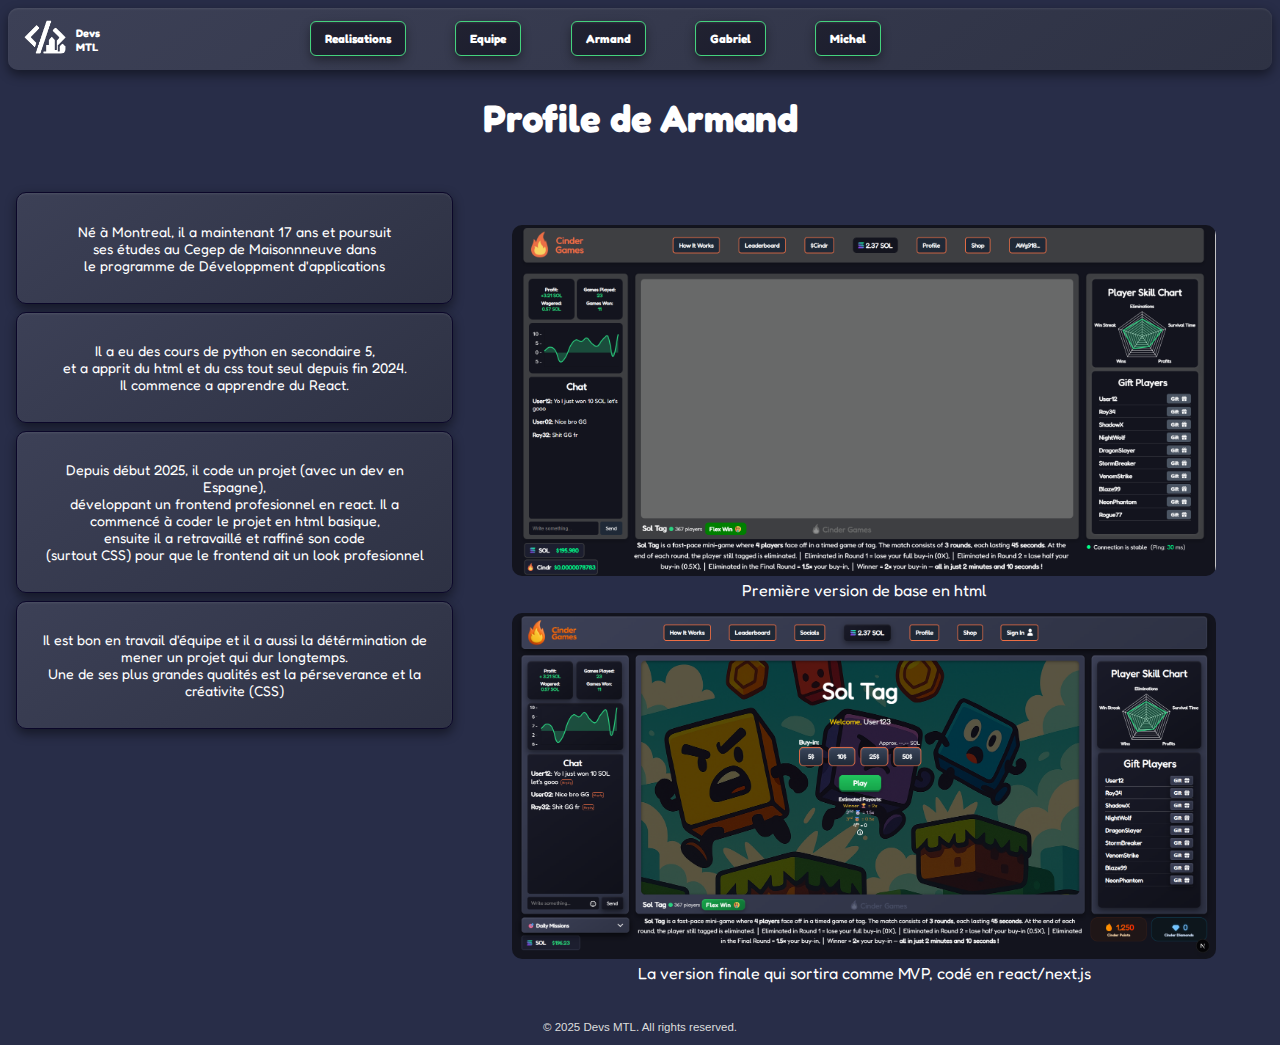
<file: armand.html>
<!DOCTYPE html>
<html lang="en">
<head>
<title>Armand Carstea Radu</title>
<meta charset="UTF-8">
<link rel="stylesheet" href="styles.css">
<style>
.body {
    overflow-x: none !important;
}

  .box {
    padding: clamp(6px, 1.2vw, 15px) clamp(8px,2vw, 42px);
    background: linear-gradient(145deg, #3c4056, #2e3244); /* subtle gradient */
    box-shadow:
    0 0.35vw 0.8vw rgba(0, 0, 0, 0.45),    /* outer shadow */
    inset 0 0.1vw 0.15vw rgba(255, 255, 255, 0.08); /* inner shine */
    border-radius: 10px;
    border:1px solid rgb(11, 7, 41);
    width: 30vw;
    min-width: 100px;
    color: white;
    font-size: clamp(14px, 1.1vw, 23px);
    margin: 8px;
    transition: scale 0.3s ease;
  }

  .box:hover {
    scale: 1.03;
    transition: scale 0.3s ease;
  }

  .image-before {
   width: 55vw;
   height: auto;
   border-radius: 10px;
  }

  .image-after {
    width: 55vw;
   height: auto;
   border-radius: 10px;
   margin-top: 1vw;
  }

  .image-container {
margin-left: 35vw;
margin-top: -40vw;
margin-bottom: 3vw;
  }

  .image-single-wrapper {
    scale: 1;
    transition: scale 0.3s ease;
  }

  .image-single-wrapper:hover {
    scale: 1.03;
    transition: scale 0.3s ease;
  }

</style>

</head>

<body>

    <header class="header">
        <div style="display: flex;">
        <a href="index.html"><img src="./devmtllogo.png" class="logo"  class="page-transition"></a>
        <div style="text-align: left; font-weight: bold; font-size: 0.85vw; margin-left: -9.5vw; margin-top: clamp(5px, 0.75vw, 12px);">Devs <br> MTL</div>
    </div>
        <div class="button-container">
                <a href="realisations.html" class="page-transition"><button >Realisations</button></a>
                <a href="equipe.html"  class="page-transition"><button>Equipe</button></a>
                <a href="armand.html" class="page-transition"><button>Armand</button></a>
                <a href="gabriel.html"  class="page-transition"><button>Gabriel</button></a>
                <a href="michel.html"  class="page-transition"><button>Michel</button></a>
            </div>

    </header>

    <div style="text-align: center;">
    
    <h1 style="font-size: 3vw; margin-bottom: clamp(20px, 4vw, 81px);">Profile de Armand</h1>  

    <div syle="items-align: left;">
    <div class="box">
    <p>Né à Montreal, il a maintenant 17 ans et poursuit <br> ses études au Cegep de Maisonnneuve dans <br> le programme de Développment d'applications</p>
    </div>
    </div>

    <div syle="items-align: right;">
    <div class="box">
    <p>Il a eu des cours de python en secondaire 5,<br> et a apprit du html et du css tout seul depuis fin 2024.<br> Il commence a apprendre du React.</p>
    </div>
    </div>

    
    <div class="box">
    <p>Depuis début 2025, il code un projet (avec un dev en Espagne),<br> développant un frontend profesionnel en react. Il a commencé
         à coder le projet en html basique,<br> ensuite il a retravaillé et raffiné son code<br>(surtout CSS) pour que le frontend ait un look profesionnel</p>
         </div>

         <div class="box">
    <p>Il est bon en travail d'équipe et il a aussi la détérmination de mener un projet qui dur longtemps.<br>Une de ses plus grandes qualités est la pérseverance et la créativite (CSS)</p>
    </div>

         <div class="image-container">
         <div class="image-single-wrapper">
         <img src="./before.png" class="image-before">
         <div class="desc-1">Première version de base en html</div>
         </div>

         <div class="image-single-wrapper">
         <img src="./after.png" class="image-after">
         <div class="desc-2">La version finale qui sortira comme MVP, codé en react/next.js</div>
         </div>
         </div>
    </div>

         <footer>
  <p>© 2025 Devs MTL. All rights reserved.</p>
</footer>



         <div id="transitionOverlay">
  <img src="/devmtllogo.png" class="transition-logo" />
</div>
         

</body>

<script>
  const overlay = document.getElementById('transitionOverlay');
  const logo = overlay.querySelector('.transition-logo');

  // For all elements with the class
  document.querySelectorAll('.page-transition').forEach(el => {
    el.addEventListener('click', (e) => {
      e.preventDefault();

      // Get target URL from <a href> or <button data-target>
      const target = el.getAttribute('href') || el.dataset.target;

      if (!target) return;

      overlay.style.display = 'flex';
      logo.style.animation = 'none';
      void logo.offsetWidth; // Force reflow to restart animation
      logo.style.animation = 'logoTransition 1.5s ease-in-out forwards';

      setTimeout(() => {
        window.location.href = target;
      }, 1500);
    });
  });
</script>


<script>
    window.addEventListener('pageshow' , function() {
        const overlay = documents.getElementById('transitionOverlay');
        if (overlay) overlay.style.display = 'none';
    });
</script>




</html>
</file>
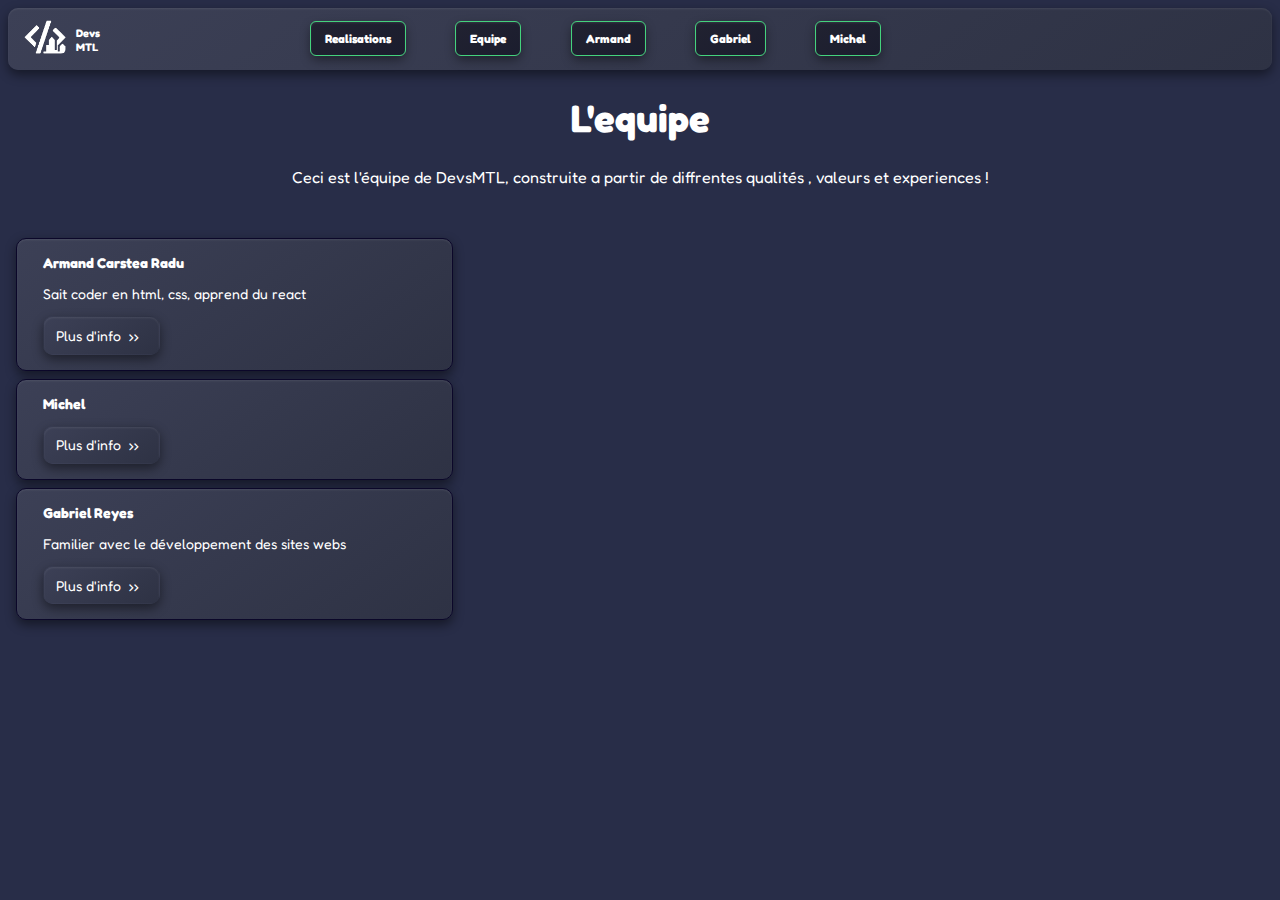
<file: equipe.html>
<!DOCTYPE html>
<html lang="en">
<head>
<title>Equipe</title>
<meta charset="UTF-8">
<link rel="stylesheet" href="styles.css">
<style>
.box {
    padding: clamp(6px, 1.2vw, 15px) clamp(8px,2vw, 42px);
    background: linear-gradient(145deg, #3c4056, #2e3244); 
    box-shadow:
    0 0.35vw 0.8vw rgba(0, 0, 0, 0.45), 
    inset 0 0.1vw 0.15vw rgba(255, 255, 255, 0.08);
    border-radius: 10px;
    border:1px solid rgb(11, 7, 41);
    width: 30vw;
    min-width: 100px;
    color: white;
    font-size: clamp(14px, 1.1vw, 23px);
    margin: 8px;
    transition: scale 0.3s ease;
  }

  .box:hover {
    scale: 1.03;
    transition: scale 0.3s ease;
  }

  .plus-info-btn {
    padding: clamp(6px, 0.75vw, 21px) clamp(10px, 1vw, 21px);
    background: linear-gradient(145deg, #3c4056, #2e3244);
    box-shadow:
    0 0.35vw 0.8vw rgba(0, 0, 0, 0.45), 
    inset 0 0.1vw 0.15vw rgba(255, 255, 255, 0.08);
    border-radius: 10px;
    width: 7vw;
    min-width: 75px;
    border: 1px solid transparent;
    color: white;
    text-decoration: none !important;
  }

  .plus-info-btn:active {
    text-decoration: none;
  }

  .chevron{
    margin-left: 8px !important;
  }

  .plus-info-btn:hover {
        border: 1px solid rgb(45, 162, 110);
        transition: all 0.3s;
  }

  .plus-info-btn .chevron {
    display: inline-block;
    transition: all 0.3s;
  }

  .plus-info-btn:hover .chevron {
    transform: translatex(7px);
    transition: all 0.3s;
  }

</style>
</head>

<body>

    <header class="header">
        <div style="display: flex;">
        <a href="index.html"><img src="./devmtllogo.png" class="logo"  class="page-transition"></a>
        <div style="text-align: left; font-weight: bold; font-size: 0.85vw; margin-left: -9.5vw; margin-top: clamp(5px, 0.75vw, 12px);">Devs <br> MTL</div>
    </div>
        <div class="button-container">
                <a href="realisations.html" class="page-transition"><button >Realisations</button></a>
                <a href="equipe.html"  class="page-transition"><button>Equipe</button></a>
                <a href="armand.html" class="page-transition"><button>Armand</button></a>
                <a href="gabriel.html"  class="page-transition"><button>Gabriel</button></a>
                <a href="michel.html"  class="page-transition"><button>Michel</button></a>
            </div>

    </header>

    <div style="align-items: center;">
    
    <h1 style="text-align: center; font-size: 3vw;">L'equipe</h1>  
    <p style="text-align: center; margin-bottom: 4vw">Ceci est l'équipe de DevsMTL, construite a partir de diffrentes qualités , valeurs et experiences !</p>
    
    <div class="box-container">
    <div class="box">
        <div style="font-weight: bold;">Armand Carstea Radu</div>
        <p>Sait coder en html, css, apprend du react</p>
        <a href="armand.html" style="text-decoration: none;"  class="page-transition"> <div class="plus-info-btn">Plus d'info<span class="chevron">››</span></div></a>
    </div>
    <div class="box">
        <div style="font-weight: bold;">Michel</div>
        <p></p>
        <a href="michel.html" style="text-decoration: none;"  class="page-transition"> <div class="plus-info-btn">Plus d'info<span class="chevron">››</span></div></a>
    </div>
    <div class="box">
        <div style="font-weight: bold;">Gabriel Reyes</div>
        <p>Familier avec le développement des sites webs</p>
       <a href="gabriel.html" style="text-decoration: none;"  class="page-transition"> <div class="plus-info-btn">Plus d'info<span class="chevron">››</span></div></a>
    </div>
    </div>
    </div>

<div id="transitionOverlay">
  <img src="/devmtllogo.png" class="transition-logo" />
</div>
         

</body>

<script>
  const overlay = document.getElementById('transitionOverlay');
  const logo = overlay.querySelector('.transition-logo');

  // For all elements with the class
  document.querySelectorAll('.page-transition').forEach(el => {
    el.addEventListener('click', (e) => {
      e.preventDefault();

      // Get target URL from <a href> or <button data-target>
      const target = el.getAttribute('href') || el.dataset.target;

      if (!target) return;

      overlay.style.display = 'flex';
      logo.style.animation = 'none';
      void logo.offsetWidth; // Force reflow to restart animation
      logo.style.animation = 'logoTransition 1.5s ease-in-out forwards';

      setTimeout(() => {
        window.location.href = target;
      }, 1500);
    });
  });
</script>


<script>
    window.addEventListener('pageshow' , function() {
        const overlay = documents.getElementById('transitionOverlay');
        if (overlay) overlay.style.display = 'none';
    });
</script>







</html>
</file>
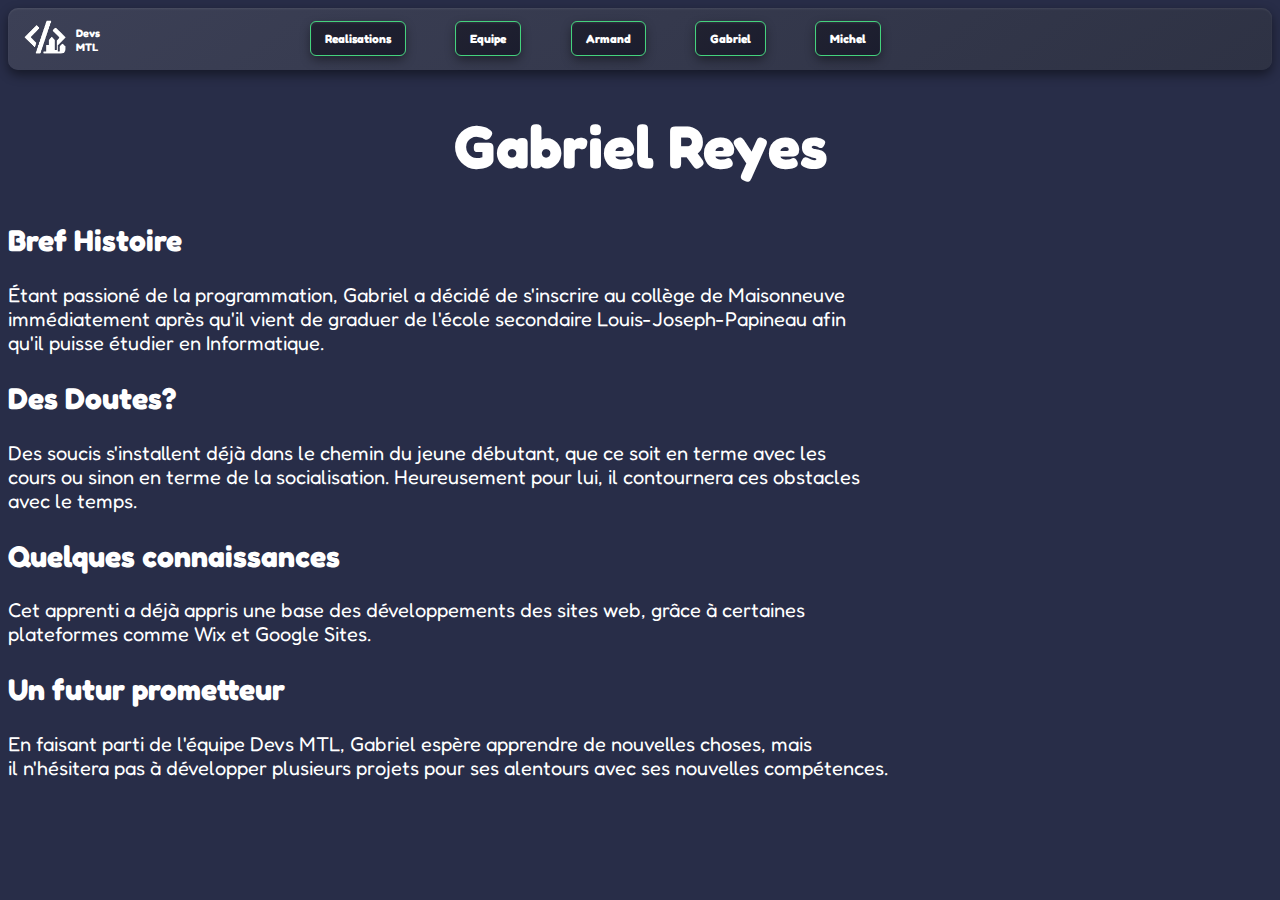
<file: gabriel.html>
<!DOCTYPE html>
<html lang="fr">
<head>
<title>Portfolio Gabriel Reyes</title>
<link rel="stylesheet" href="styles.css">
</head>

<body>

    <header class="header">
        <div style="display: flex;">
        <a href="index.html"><img src="./devmtllogo.png" class="logo"  class="page-transition"></a>
        <div style="text-align: left; font-weight: bold; font-size: 0.85vw; margin-left: -9.5vw; margin-top: clamp(5px, 0.75vw, 12px);">Devs <br> MTL</div>
    </div>
        <div class="button-container">
                <a href="realisations.html" class="page-transition"><button >Realisations</button></a>
                <a href="equipe.html"  class="page-transition"><button>Equipe</button></a>
                <a href="armand.html" class="page-transition"><button>Armand</button></a>
                <a href="gabriel.html"  class="page-transition"><button>Gabriel</button></a>
                <a href="michel.html"  class="page-transition"><button>Michel</button></a>
            </div>

    </header>
    
    <h1 style="text-align: center; font-size: 60px;">Gabriel Reyes</h1>
    <h2 style="font-size: 30px;">Bref Histoire</h2> 
    <p style="text-align: left; font-size: 20px;">Étant passioné de la programmation, Gabriel a décidé de s'inscrire au collège de Maisonneuve<br>immédiatement
        après qu'il vient de graduer de l'école secondaire Louis-Joseph-Papineau afin<br>qu'il puisse étudier en Informatique.</p>
    
    <h2 style="font-size: 30px">Des Doutes?</h2>
    <p style="text-align: left; font-size: 20px">Des soucis s'installent déjà dans le chemin du jeune débutant, que ce soit en terme avec les<br>cours ou
        sinon en terme de la socialisation. Heureusement pour lui, il contournera ces obstacles<br>avec le temps.</p>

    <h2 style="font-size: 30px">Quelques connaissances</h2>
    <p style="text-align: left; font-size: 20px">Cet apprenti a déjà appris une base des développements des sites web, grâce à certaines<br>plateformes comme
      Wix et Google Sites.</p>

    <h2 style="font-size: 30px">Un futur prometteur</h2>
    <p style="text-align: left; font-size: 20px">En faisant parti de l'équipe Devs MTL, Gabriel espère apprendre de nouvelles choses, mais<br>il n'hésitera pas à
      développer plusieurs projets pour ses alentours avec ses nouvelles compétences.</p>

<div id="transitionOverlay">
  <img src="/devmtllogo.png" class="transition-logo" />
</div>
         

</body>

<script>
  const overlay = document.getElementById('transitionOverlay');
  const logo = overlay.querySelector('.transition-logo');

  // For all elements with the class
  document.querySelectorAll('.page-transition').forEach(el => {
    el.addEventListener('click', (e) => {
      e.preventDefault();

      // Get target URL from <a href> or <button data-target>
      const target = el.getAttribute('href') || el.dataset.target;

      if (!target) return;

      overlay.style.display = 'flex';
      logo.style.animation = 'none';
      void logo.offsetWidth; // Force reflow to restart animation
      logo.style.animation = 'logoTransition 1.5s ease-in-out forwards';

      setTimeout(() => {
        window.location.href = target;
      }, 1500);
    });
  });
</script>


<script>
    window.addEventListener('pageshow' , function() {
        const overlay = documents.getElementById('transitionOverlay');
        if (overlay) overlay.style.display = 'none';
    });
</script>







</html>
</file>
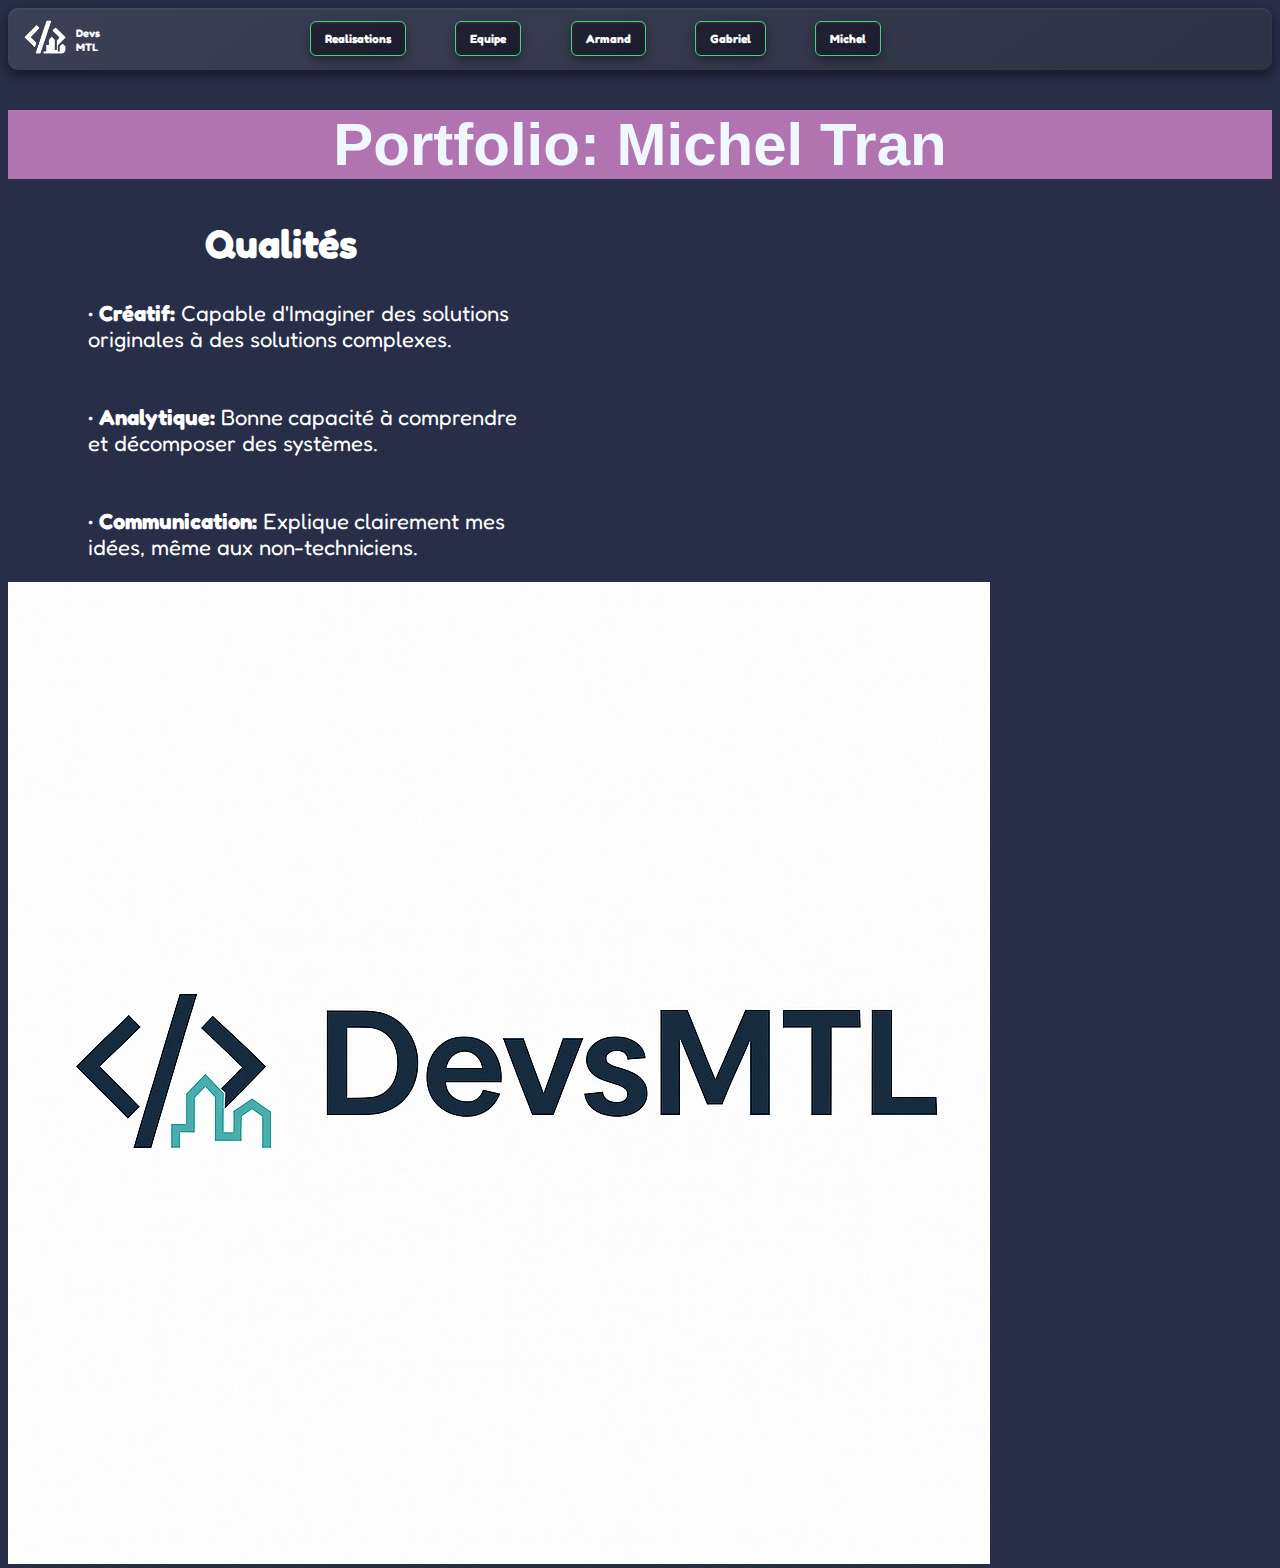
<file: michel.html>
<!DOCTYPE html>
<html lang="en">
    <meta charset="UTF-8">

<head>
<title>Michel</title>
<meta charset="UTF-8">
<link rel="stylesheet" href="styles.css">
</head>

<style>
    h1 {font-family:'Segoe UI', Tahoma, Geneva, Verdana, sans-serif;
        background-color: rgb(177, 116, 177);}
    p {font-size: 22px}
    .crop-logo {width: 2px; height: 2px;}
</style>

<body>

    <header class="header">
        <div style="display: flex;">
        <a href="index.html"><img src="./devmtllogo.png" class="logo"  class="page-transition"></a>
        <div style="text-align: left; font-weight: bold; font-size: 0.85vw; margin-left: -9.5vw; margin-top: clamp(5px, 0.75vw, 12px);">Devs <br> MTL</div>
    </div>
        <div class="button-container">
                <a href="realisations.html" class="page-transition"><button >Realisations</button></a>
                <a href="equipe.html"  class="page-transition"><button>Equipe</button></a>
                <a href="armand.html" class="page-transition"><button>Armand</button></a>
                <a href="gabriel.html"  class="page-transition"><button>Gabriel</button></a>
                <a href="michel.html"  class="page-transition"><button>Michel</button></a>
            </div>

    </header>


    <h1 style="text-align: center; font-size: 60px; color: aliceblue">Portfolio: Michel Tran</h1>  
    <h2 style="margin-left: 197px; font-size: 40px;">Qualités</h2>
    <p style="margin-left: 80px">
    • <b>Créatif:</b> Capable d'Imaginer des solutions <br>originales à des solutions complexes.
    <br> <br> <br>
    • <b>Analytique:</b> Bonne capacité à comprendre <br>et décomposer des systèmes.
    <br> <br> <br>
    • <b>Communication:</b> Explique clairement mes <br>idées, même aux non-techniciens.
    </p>
<div class="crop-logo">
    <img src="devsmtl.jpg">
</div>


<div id="transitionOverlay">
  <img src="/devmtllogo.png" class="transition-logo" />
</div>

</body>


<script>
  const overlay = document.getElementById('transitionOverlay');
  const logo = overlay.querySelector('.transition-logo');

  // For all elements with the class
  document.querySelectorAll('.page-transition').forEach(el => {
    el.addEventListener('click', (e) => {
      e.preventDefault();

      // Get target URL from <a href> or <button data-target>
      const target = el.getAttribute('href') || el.dataset.target;

      if (!target) return;

      overlay.style.display = 'flex';
      logo.style.animation = 'none';
      void logo.offsetWidth; // Force reflow to restart animation
      logo.style.animation = 'logoTransition 1.5s ease-in-out forwards';

      setTimeout(() => {
        window.location.href = target;
      }, 1500);
    });
  });
</script>


<script>
    window.addEventListener('pageshow' , function() {
        const overlay = documents.getElementById('transitionOverlay');
        if (overlay) overlay.style.display = 'none';
    });
</script>




</html>
</file>
<file: styles.css>
@import url('https://fonts.googleapis.com/css2?family=Fredoka:wght@300;400;500;600;700;800&display=swap'); 
 
 body {
    background-color: #282d48;
    color: white;
    font-family: 'Fredoka', sans-serif;
  
}

/* Works on Chrome, Edge, Safari */
::-webkit-scrollbar {
  width: 8px;              /* scrollbar width */
}

::-webkit-scrollbar-track {
  background: #1a1b29;      /* track (background) */
}

::-webkit-scrollbar-thumb {
  background: #52566b;      /* thumb (scroll handle) */
  border-radius: 5px;       /* rounded edges */
  border: 2px solid #3a3c51; /* adds space between track & thumb */
}

::-webkit-scrollbar-thumb:hover {
  background: #5a5e72;      /* hover color */
}

/* Works on Firefox */
* {
  scrollbar-width: thin;                  /* "auto" or "thin" */
  scrollbar-color: #5e6a88 #1a1b29;       /* thumb color | track color */
}


.header {
    display: flex;
    justify-content: space-between;
    align-items: center;
    background: linear-gradient(145deg, #3c4056, #2e3244);
    box-shadow:
        0 0.35vw 0.8vw rgba(0, 0, 0, 0.45),
        inset 0 0.1vw 0.15vw rgba(255, 255, 255, 0.08); 
    padding: clamp(8px, 0.5vw, 15px);
    border-radius: 10px;
}

.logo {
    height: 2.65vw;
            min-height: 20px;
            width: auto;
            min-width: 20px;
            margin-left: 0.35vw;
            margin-right: 10vw;
            border-radius: 10px;
            padding: 0.3vw;
    
}



.header button {
            outline: 1px solid #44d37d;
            background: linear-gradient(145deg, #212231, #1b1d2e); 
            box-shadow:
                0 0.35vw 0.8vw rgba(0, 0, 0, 0.45), 
                inset 0 0.1vw 0.15vw rgba(255, 255, 255, 0.08);
            padding: clamp(9px, 0.53vw, 13.5px) clamp(14px, 0.755vw, 18px);
            color: white;
            font-weight: bold;
            font-family: "Fredoka";
            font-size: clamp( 12px, 0.85vw, 17px);
            border: none;
            border-radius: 5px;
            cursor: pointer;
            transition: all 0.3s ease;
        }

        .header button:hover {
            box-shadow: 0 0 15px rgba(48, 217, 158, 0.945);
            transition: all 0.3s ease;
        }


        .button-container {
            display: flex;
            justify-content: center;
            align-items: center; 
             gap: 4vw; 
             margin-right: 30vw;
                            }


#transitionOverlay {
  display: none;
  position: fixed;
  inset: 0;
  background-color: #13141E;
  background: radial-gradient(circle, #1a1b29 20%, #13141E 70%);
  justify-content: center;
  align-items: center;
  z-index: 9999;
}

.transition-logo {
  width: 120px;
  height: auto;
  opacity: 0;
  transform: scale(0.6);
  animation: none;
}

@keyframes logoTransition {
  0% {
    opacity: 0;
    transform: scale(0.7);
  }
  50% {
    opacity: 0.9;
    transform: scale(1.05);
  }
  
  100% {
    opacity: 0;
    transform: scale(0.7);
  }
}

footer {
  text-align: center;
  color: #ddd;
  font-family: Arial, sans-serif;
  margin-top: 2vw;
  font-size: 0.9vw;
}
</file>
